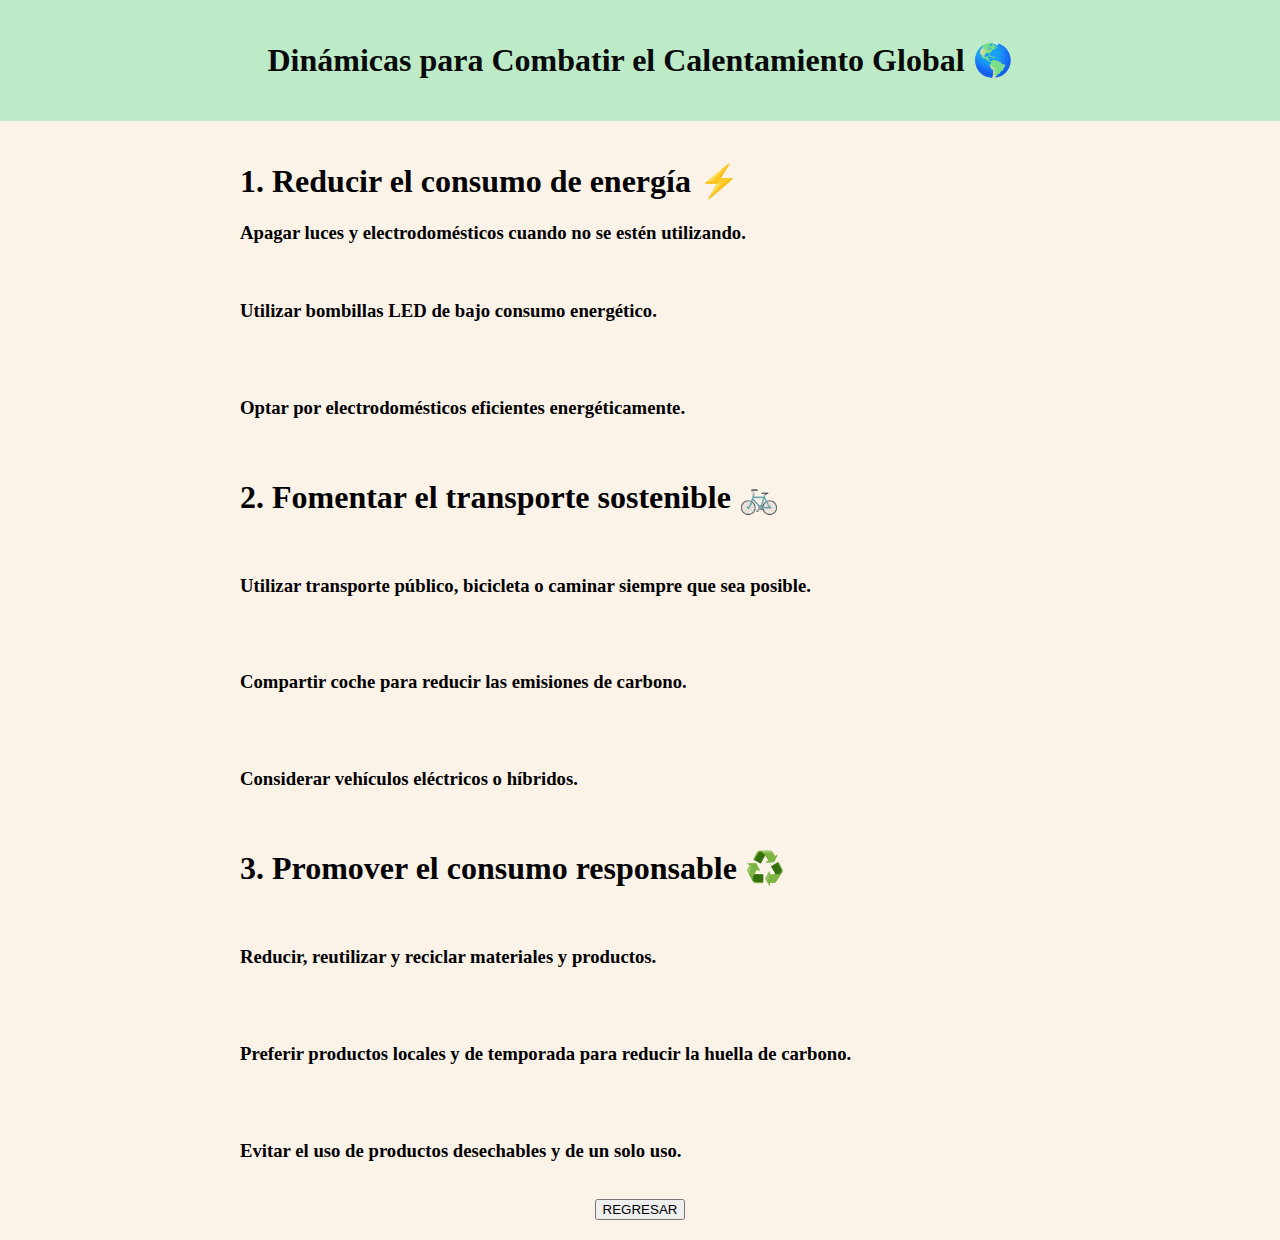
<file: accion.html>
<!DOCTYPE html>
<html lang="es">
<head>
    <meta charset="UTF-8">
    <meta name="viewport" content="width=device-width, initial-scale=1.0">
    <title>Dinamicas</title>
    <style>
		
    
        body {
            font-family: 'Times New Roman', Times, serif;
            margin: 0;
            padding: 0;
            background-color: #fbf2e8;
        }
        header {
            background-color: #bdebc7;
            color: #080909;
            padding: 20px;
            text-align: center;
        }
        section {
            padding: 20px;
            max-width: 800px;
            margin: 0 auto;
        }
        h2 {
            color: #333;
            border-bottom: 2px solid #f8fff9;
            padding-bottom: 40px;
            margin-bottom: 20px;
        }
        ul {
            list-style-type: none;
            padding: 0;
        }
        li {
            margin-bottom: 40px;
        }
        .action {
            display: flex;
            align-items: center;
        }
        .action img {
            width: 100px;
            margin-right: 20px;
        }

	</style>
</head>
<body>
    <header>
        <h1>Dinámicas para Combatir el Calentamiento Global 🌎</h1>
    </header>
    <section>
        <h1>1. Reducir el consumo de energía ⚡</h1>
		

		
          <h3> <p>Apagar luces y electrodomésticos cuando no se estén utilizando.</p></h3> 
        
        <div class="action">
           
			<h3> <p>Utilizar bombillas LED de bajo consumo energético.</p></h3> 
        </div>
        <div class="action">
          
           <h3><p>Optar por electrodomésticos eficientes energéticamente.</p></h3> 
        </div>

        <h1>2. Fomentar el transporte sostenible 🚲</h1>
        <div class="action">
            
			<h3><p>Utilizar transporte público, bicicleta o caminar siempre que sea posible.</p></h3> 
        </div>
        <div class="action">
            
			<h3> <p>Compartir coche para reducir las emisiones de carbono.</p></h3> 
        </div>
        <div class="action">
            
			<h3> <p>Considerar vehículos eléctricos o híbridos.</p></h3> 
        </div>

        <h1>3. Promover el consumo responsable ♻️</h1>
        <div class="action">
            
			<h3>  <p>Reducir, reutilizar y reciclar materiales y productos.</p></h3> 
        </div>
        <div class="action">
            
			<h3>   <p>Preferir productos locales y de temporada para reducir la huella de carbono.</p></h3> 
            
        </div>
        <div class="action">
           
			<h3>   <p>Evitar el uso de productos desechables y de un solo uso.</p></h3> 
            
        </div>
        <a href="index.html"><center><button>REGRESAR</button></center></a>
    </section>
    
</body>
</html>
</file>
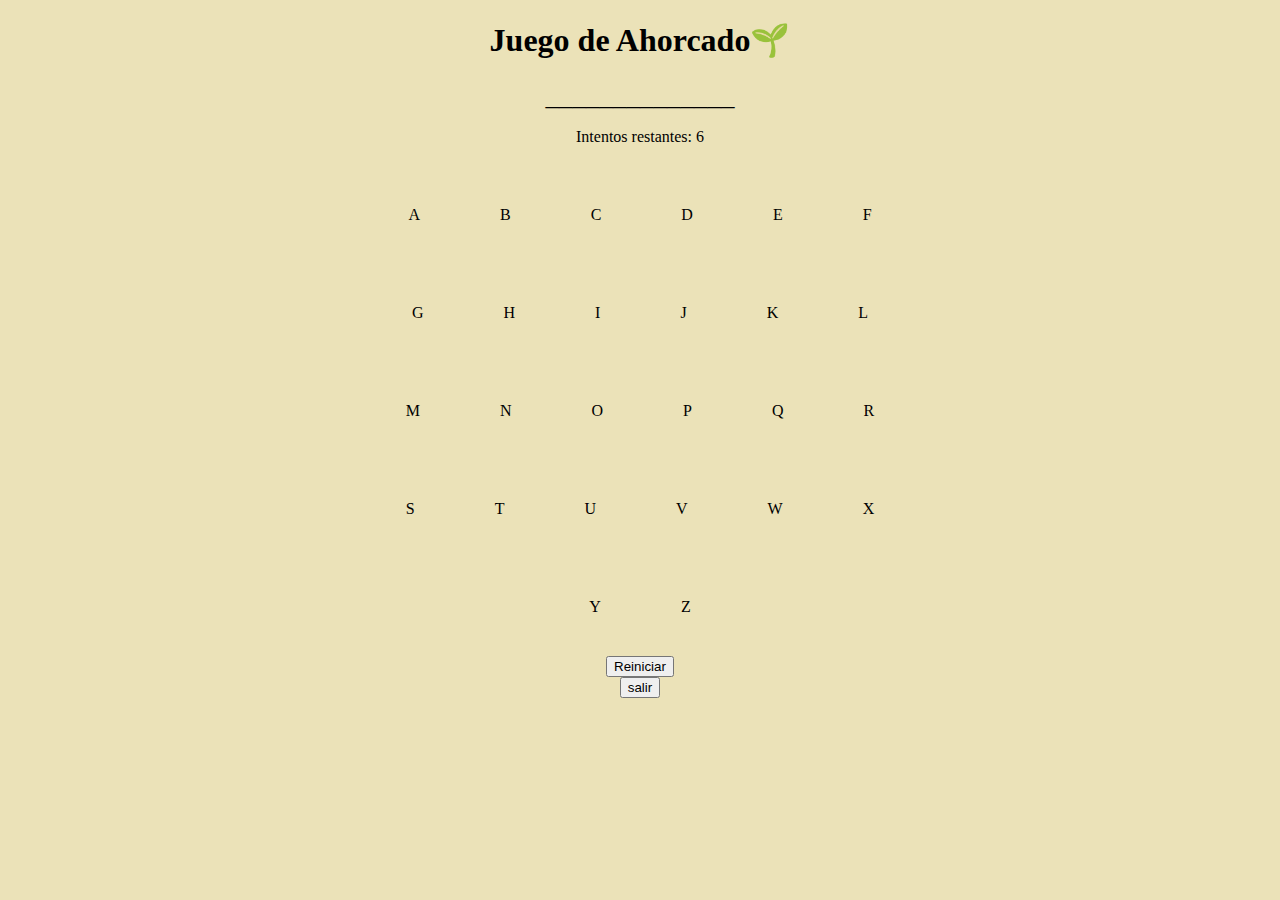
<file: ahorcado.html>
<!DOCTYPE html>
<html lang="en">
<head>
    <meta charset="UTF-8">
    <meta name="viewport" content="width=device-width, initial-scale=1.0">
    <title>Juego de Ahorcado</title>
    <style>
   body{
    background-color: rgb(235, 226, 184);
}

.container {

    max-width: 600px;
    margin: 0 auto;
    text-align: center;
}

#palabra-container {
    margin-top: 20px;
    font-size: 27px;
}

#teclado-container {
    margin-top: 20px;
}

.tecla {
    display: inline-block;
    margin: 15px;
    padding: 25px;
    font-size: 16px;
    cursor: pointer;
    font-family: 'Times New Roman', Times, serif;
}
.h1{
    font-family: 'Segoe UI', Tahoma, Geneva, Verdana, sans-serif;
    
}

    </style>
</head>
<body>
    <div class="container">
        <h1>Juego de Ahorcado🌱</h1>
        <div id="palabra-container"></div>
        <div id="intentos-container">
            <p>Intentos restantes: <span id="intentos">6</span></p>
        </div>
        <div id="teclado-container"></div>
        <button id="reiniciar" onclick="reiniciarJuego()">Reiniciar</button>
        <a href="index.html"><center><button>salir</button></center></a>
    </div>
    <script>
        
const palabras = ["REFORESTACION", "RECICLAJE", "BIODIVERSIDAD", "CONTAMINACION", "ENERGIA", "SOSTENIBILIDAD", "ECOSISTEMA", "CONSERVACION", "REUTILIZAR"];

let palabraSecreta = '';
let palabraAdivinada = '';
let intentosRestantes = 6;


function seleccionarPalabra() {
    palabraSecreta = palabras[Math.floor(Math.random() * palabras.length)];
    palabraAdivinada = '_'.repeat(palabraSecreta.length);
}


function iniciarJuego() {
    seleccionarPalabra();
    mostrarPalabra();
    mostrarTeclado();
}


function mostrarPalabra() {
    document.getElementById('palabra-container').textContent = palabraAdivinada;
}

function mostrarTeclado() {
    const tecladoContainer = document.getElementById('teclado-container');
    tecladoContainer.innerHTML = '';
    for (let letra of 'ABCDEFGHIJKLMNOPQRSTUVWXYZ') {
        const tecla = document.createElement('span');
        tecla.textContent = letra;
        tecla.className = 'tecla';
        tecla.addEventListener('click', function() {
            verificarLetra(letra);
            this.style.visibility = 'hidden';
        });
        tecladoContainer.appendChild(tecla);
    }
}


function verificarLetra(letra) {
    if (palabraSecreta.includes(letra)) {
        for (let i = 0; i < palabraSecreta.length; i++) {
            if (palabraSecreta[i] === letra) {
                palabraAdivinada = palabraAdivinada.substr(0, i) + letra + palabraAdivinada.substr(i + 1);
            }
        }
        mostrarPalabra();
        if (palabraAdivinada === palabraSecreta) {
            ganarJuego();
        }
    } else {
        intentosRestantes--;
        document.getElementById('intentos').textContent = intentosRestantes;
        if (intentosRestantes === 0) {
            perderJuego();
        }
    }
}


function reiniciarJuego() {
    intentosRestantes = 6;
    document.getElementById('intentos').textContent = intentosRestantes;
    iniciarJuego();
}


function ganarJuego() {
    alert('¡Felicidades! ¡Has ganado!');
    reiniciarJuego();
}


function perderJuego() {
    alert('¡Oh no! ¡Has perdido! La palabra secreta era: ' + palabraSecreta);
    reiniciarJuego();
}


window.onload = iniciarJuego;
    </script>
</body>
</html>
</file>
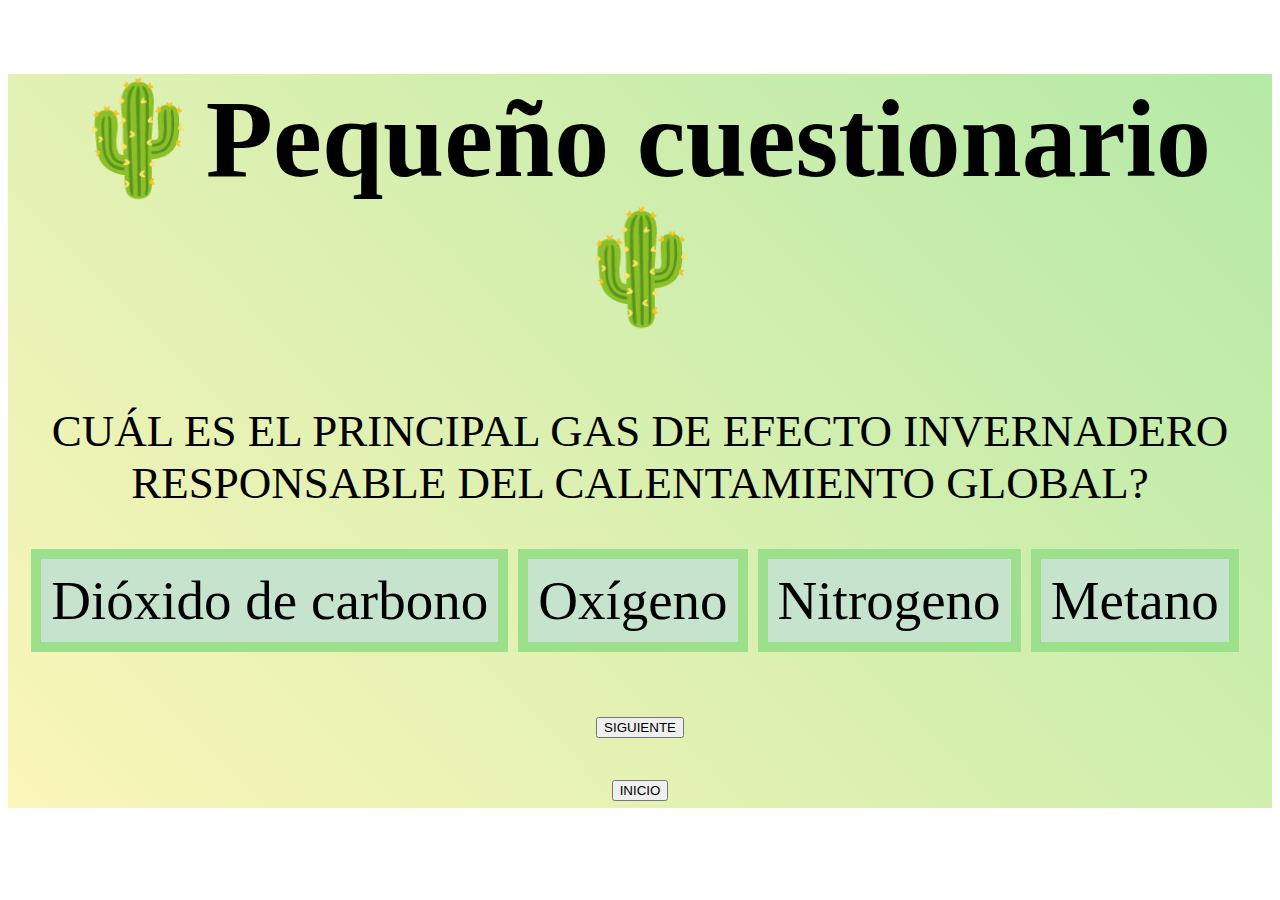
<file: cuestionario.html>
<!DOCTYPE html>
<html lang="en">
<head>
    <meta charset="UTF-8">
    <meta name="viewport" content="width=device-width, initial-scale=1.0">
    <title>Educacion Ambiental</title>
    <style>
        #game-container {
    background: linear-gradient(45deg, #fbf5b6f4, #a1e48fc9);
    text-align: center;
    font-size: 55px;
    
}
#question {
    font-family: 'Times New Roman', Times, serif;
    font-size: 45px;
    margin-bottom: 40px;
}

#options {
    display: inline-block;
    margin-bottom: 30px;
}

.option {
    font-family: 'Times New Roman', Times, serif;
    display: inline-block;
    margin-right: 10px;
    cursor: pointer;
    padding: 10px 10px;
    border: 10px solid #9de08c;
    background-color: #c6e3ce;
}

.option:hover {
    background-color: #d2f4caa1;
}

#result {
    font-family: 'Times New Roman', Times, serif;
    font-weight: bold;
    margin-bottom: 30px;
}
.next-button{
    font-family: 'Times New Roman', Times, serif;
    margin-bottom: 30px;
    display: flex;
    margin-top: 20px;
    justify-content: center;
}
    </style>
</head>
<body>
    <div id="game-container">
        <h1>🌵Pequeño cuestionario🌵</h1>
        <div id="question"></div>
        <div id="options"></div>
        <button id="next-button">SIGUIENTE</button>
        <a href="index.html"><center><button>INICIO</button></center></a>
        <div id="result"></div>
       
    </div>
    <script>
        const questions = [
    {
        question: "CUÁL ES EL PRINCIPAL GAS DE EFECTO INVERNADERO RESPONSABLE DEL CALENTAMIENTO GLOBAL?",
        options: ["Dióxido de carbono", "Oxígeno", "Nitrogeno", "Metano"],
        answer: "Dióxido de carbono"
    },
    {
        question: "QUÉ ACTIVIDAD HUMANA CONTRIBUYE EN GRAN MEDIDA AL CAMBIO CLIMATICO?",
        options: ["Reciclaje", "Deforestación", "Plantar árboles", "Usar energía renovable"],
        answer: "Deforestación"
    },
    {
        question: "CUÁL ES LA MAYOR CAUSA DE LA DEFORESTACIÓN?",
        options: ["Agricultura", "Petróleo", "Contaminación", "Construcción"],
        answer: "Agricultura"
    },
    {
        question: "¿CUÁL DE LAS SIGUIENTES ES UNA ENERGÍA RENOVABLE?",
        options: ["Carbón", "Petróleo", "Energía Solar", "Gas Natural"],
        answer: "Energía Solar"
    },
    {
        question: "¿Qué es lo que NO tenemos que hacer para cuidar el medio ambiente?",
        options: ["REUTILIZAR BOLSAS DE PLASTICO", "TIRAR BASURA EN LUGARES PÚBLICOS", "AHORRAR AGUA", "ANDAR EN BICICLETA"],
        answer: "TIRAR BASURA EN LUGARES PÚBLICOS"

    },
    {
        question: "¿como afecta la contaminacion al suelo?",
        options: ["reduce la materia orgánica", "se mueren los animales", "produce olores desagradables", "daña las plantas"],
        answer: "reduce la materia orgánica"
    },
    {
        question: "¿Qué se puede hacer para recuperar las selvas deforestadas?",
        options: ["afectar la materia orgánica", "tirar la basura", "restablecer el equilibrio de los beneficios ecológicos", "regar la selva"],
        answer: "restablecer el equilibrio de los beneficios ecológicos"
    },
    {
        question: "¿Qué es la deforestación por agricultura?",
        options: ["es la tala y quema de arboles", "es la daño de animales", "es un proceso de crecimiento", "es un adaño a la gente"],
        answer: "es la tala y quema de arboles"
    },
];

let currentQuestionIndex = 0;
let score = 0;

const questionElement = document.getElementById("question");
const optionsElement = document.getElementById("options");
const nextButton = document.getElementById("next-button");
const resultElement = document.getElementById("result");

function displayQuestion() {
    const currentQuestion = questions[currentQuestionIndex];
    questionElement.textContent = currentQuestion.question;
    optionsElement.innerHTML = "";
    currentQuestion.options.forEach(option => {
        const optionElement = document.createElement("div");
        optionElement.classList.add("option");
        optionElement.textContent = option;
        optionElement.addEventListener("click", () => {
            checkAnswer(option);
        });
        optionsElement.appendChild(optionElement);
    });
}

function checkAnswer(selectedOption) {
    const currentQuestion = questions[currentQuestionIndex];
    if (selectedOption === currentQuestion.answer) {
        score++;
        resultElement.textContent = "Correcto!🥰";
    } else {
        resultElement.textContent = "Incorrecto!🥺";
    }
    disableOptions();
    nextButton.disabled = false;
}

function disableOptions() {
    const optionElements = document.querySelectorAll(".option");
    optionElements.forEach(option => {
        option.classList.add("disabled");
        option.removeEventListener("click", checkAnswer);
    });
}

function nextQuestion() {
    currentQuestionIndex++;
    if (currentQuestionIndex < questions.length) {
        displayQuestion();
        nextButton.disabled = true;
        resultElement.textContent = "";
    } else {
        showResult();
    }
}

function showResult() {
    questionElement.textContent = "COMPLETADO🌎";
    optionsElement.innerHTML = "";
    resultElement.textContent = `Tu resultado es: ${score} / ${questions.length}`;
    nextButton.style.display = "none";
}

nextButton.addEventListener("click", nextQuestion);

displayQuestion();

    </script>
</body>
</html>
</file>
